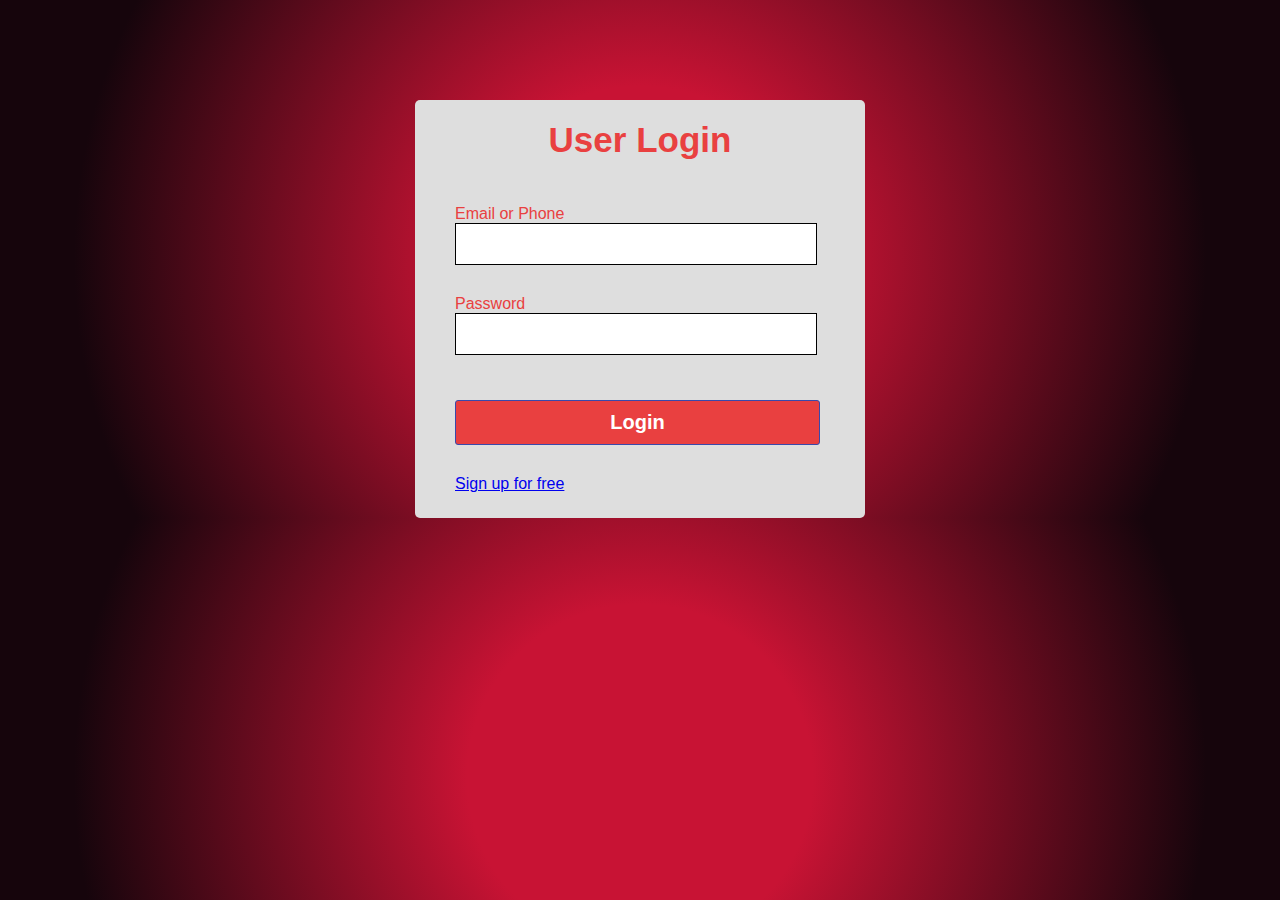
<file: index.html>
<!DOCTYPE html>
<html lang="en">
<head>
	<meta charset="UTF-8">
	<title>Login Page</title>
	<link rel="stylesheet" href="style.css">
</head>
<body>
	<div class="container">
		<h1 class="label">User Login</h1>
		<form class="login_form" action="home.html" method="post" name="form" onsubmit="return validated()">
			<div class="font">Email or Phone</div>
			<input autocomplete="off" type="text" name="email">
			<div id="email_error">Please fill up your Email or Phone</div>
			<div class="font font2">Password</div>
			<input type="password" name="password">
			<div id="pass_error">Please fill up your Password</div>
			<button type="submit">Login</button>
			<a href="register.html" class="link">Sign up for free</a>
		</form>
	</div>	

	<script src="valid.js"></script>
</body>
</html>
</file>
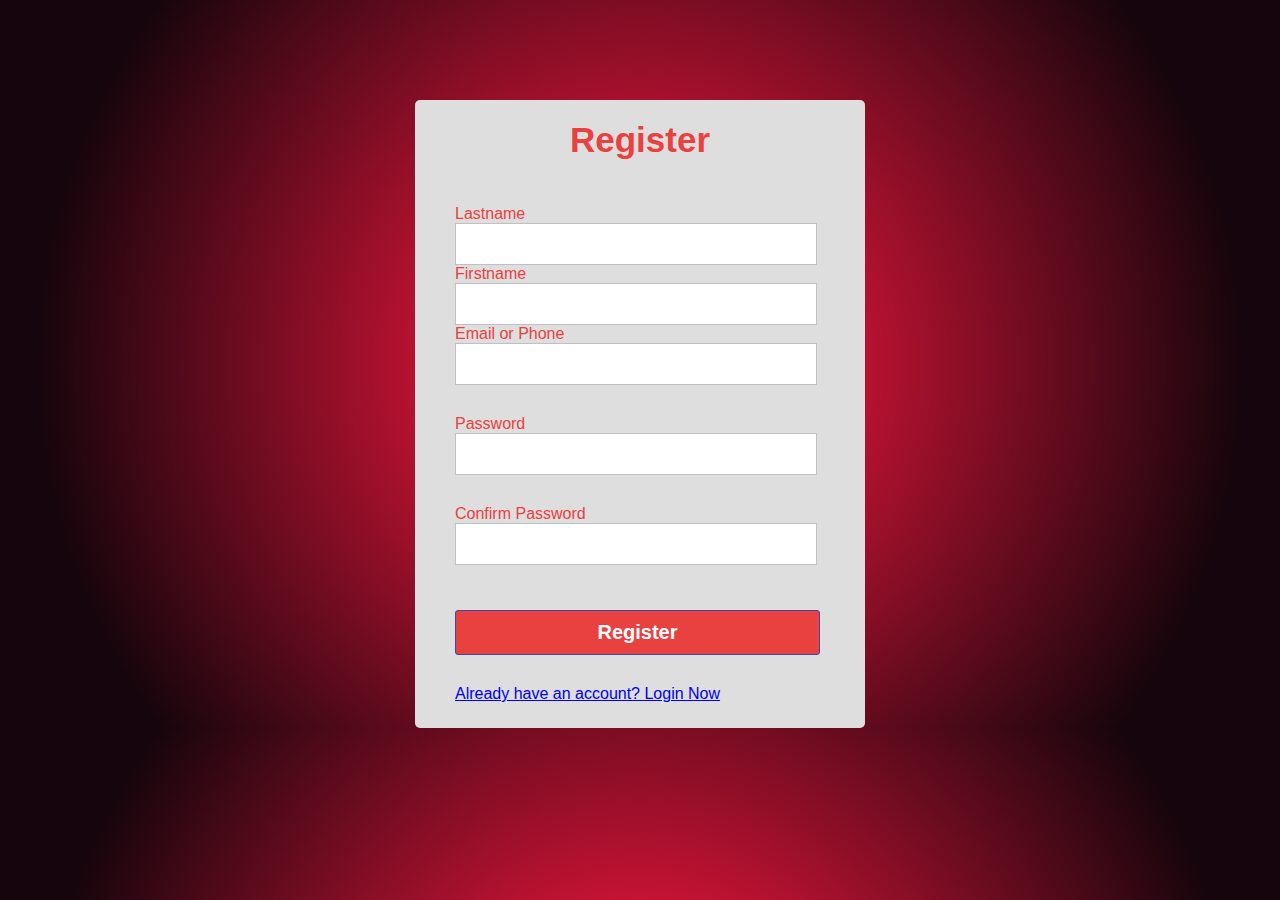
<file: register.html>
<!DOCTYPE html>
<html lang="en">
<head>
	<meta charset="UTF-8">
	<title>Register Page</title>
	<link rel="stylesheet" href="style.css">
</head>
<body>
	<div class="container">
		<h2 class="label">Register</h2>
		<form class="register_form" action="home.html" method="post" name="form" onsubmit="return validated()">
			<div class="font">Lastname</div>
            <input type="Lastname" name="Lastname">
            <div class="font">Firstname</div>
            <input type="Firstname" name="Firstname">
            <div class="font">Email or Phone</div>
			<input autocomplete="off" type="text" name="email">
			<div id="email_error">Please fill up your Email or Phone</div>
			<div class="font font2">Password</div>
			<input type="password" name="password">
			<div id="pass_error">Please fill up your Password</div>
			<div class="font font2">Confirm Password</div>
			<input type="password" name="password">
			<div id="pass_error">Password do not match</div>
			<button type="submit">Register</button>
			
			<a href="index.html" class="link">Already have an account? Login Now</a>
		</form>
	</div>	

	<script src="valid.js"></script>
</body>
</html>
</file>
<file: style.css>
* {
    padding: 0;
    margin: 0;
}
body{
    background: rgb(200,19,52);
    background: radial-gradient(circle, rgba(200,19,52,1) 8%, rgba(200,19,52,1) 25%, rgba(22,5,12,1) 82%);
    align-items: center;
    justify-content: center;
    display: flex;
    font-family: sans-serif;
}
.container{
    position: relative;
    margin-top: 100px;
    width: 450px;
    height: auto;
    background: #dedede;
    border-radius: 5px;
}
.label{
    padding: 20px 130px;
    font-size: 35px;
    font-weight: bold;
    color: #e94040;
    text-align: center;
}
.login_form{
    padding: 20px 40px;
    color: #e94040;
    margin: 5px 0;
}
.login_form input{
    height: 40px;
    width: 350px;
    padding: 0 5px;
    font-size: 18px;
    outline: none;
    border: 1px solid black;
}
.login_form .font2{
    margin-top: 30px;
}
.login_form button{
	margin: 45px 0 30px 0;
	height: 45px;
	width: 365px;
	font-size: 20px;
	color: white;
	outline: none;
	cursor: pointer;
	font-weight: bold;
	background: #e94040;
	border-radius: 3px;
	border: 1px solid #3949AB;
	transition: .5s;
}
.login_form button:hover{
	background: #e94040;
}
.login_form #email_error,
.login_form #pass_error{
	margin-top: 5px;
	width: 345px;
	font-size: 18px;
	color: #C62828;
	background: rgba(255,0,0,0.1);
	text-align: center;
	padding: 5px 8px;
	border-radius: 3px;
	border: 1px solid #EF9A9A;
	display: none;
}
.register_form{
    padding: 20px 40px;
    color: #e94040;
    margin: 5px 0;
}
.register_form input{
    height: 40px;
    width: 350px;
    padding: 0 5px;
    font-size: 18px;
    outline: none;
    border: 1px solid silver;
}
.register_form .font2{
    margin-top: 30px;
}
.register_form button{
	margin: 45px 0 30px 0;
	height: 45px;
	width: 365px;
	font-size: 20px;
	color: white;
	outline: none;
	cursor: pointer;
	font-weight: bold;
	background: #e94040;
	border-radius: 3px;
	border: 1px solid #3949AB;
	transition: .5s;
}
.register_form button:hover{
	background: #e94040;
}
.register_form #email_error,
.register_form #pass_error{
	margin-top: 5px;
	width: 345px;
	font-size: 18px;
	color: #C62828;
	background: rgba(255,0,0,0.1);
	text-align: center;
	padding: 5px 8px;
	border-radius: 3px;
	border: 1px solid #EF9A9A;
	display: none;
}
</file>
